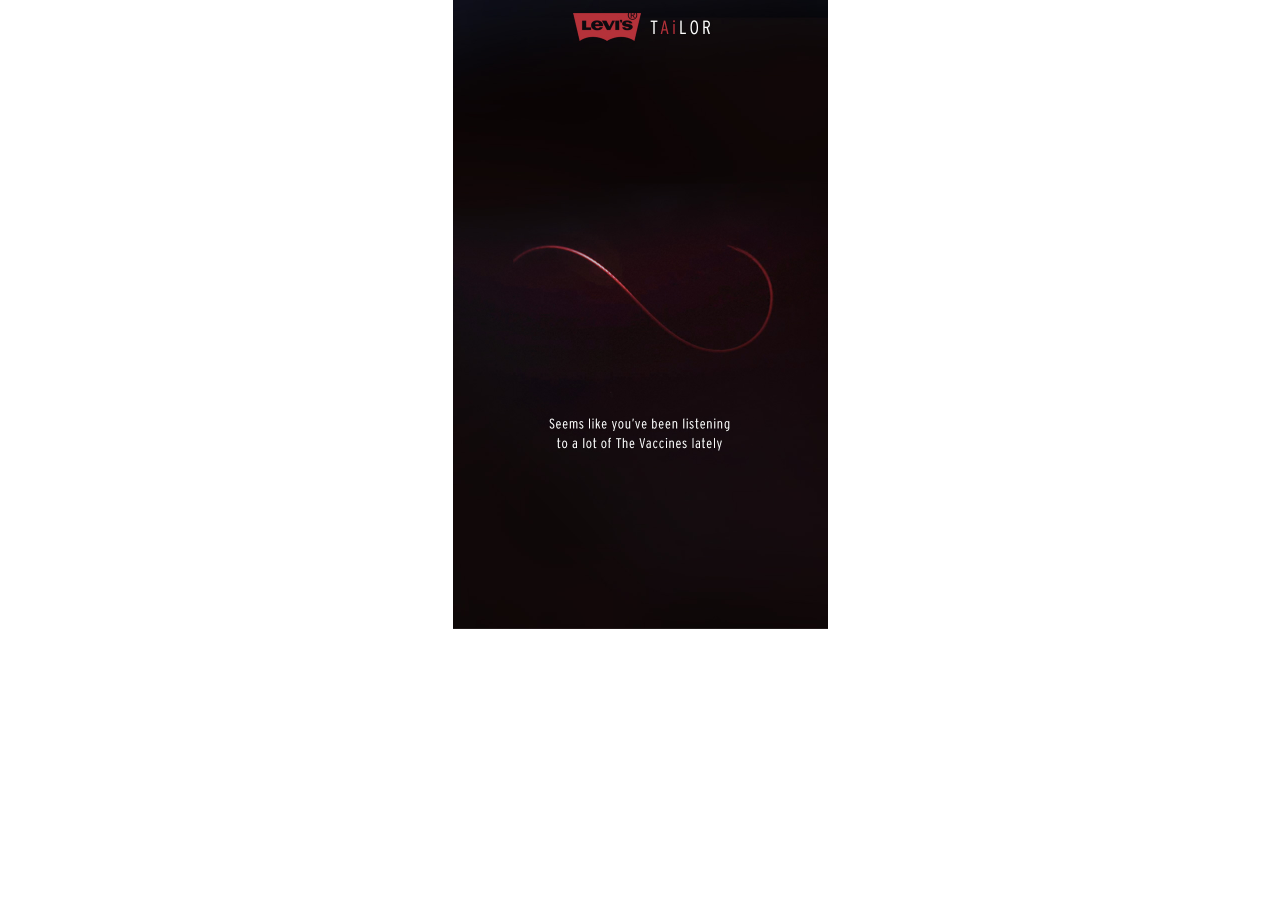
<file: analyze.html>
<!DOCTYPE html>
<html>
<head>
	<meta name="viewport" content="initial-scale=1.0">
	<link href="common.css" rel="stylesheet" type="text/css">
</head>

<body>

	<a href="result.html">
		<div style="background: url(images/analyze.jpg) no-repeat; background-size: contain;width:375px; height:629px">
		</div></a>
	</body>
	</html>
</file>
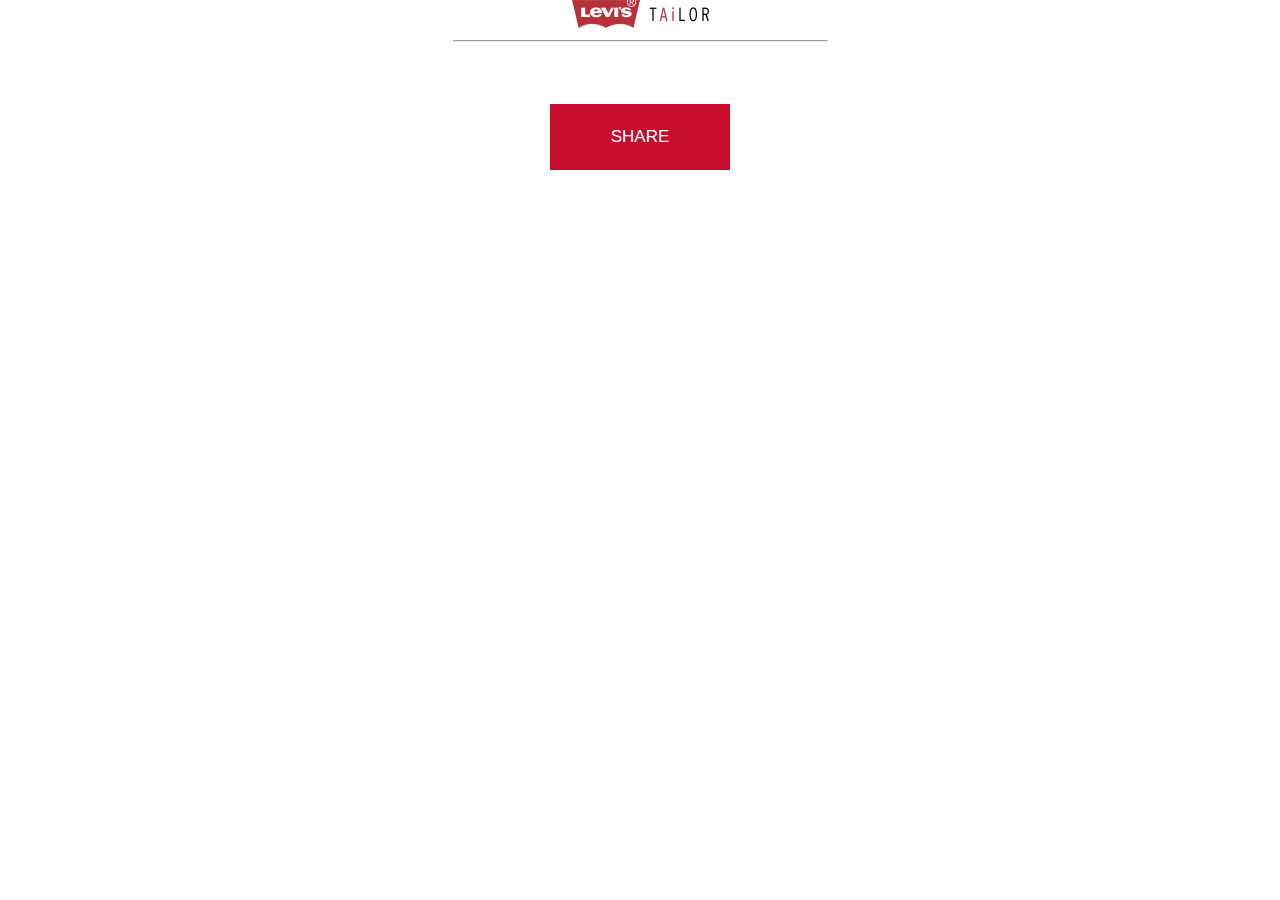
<file: confirm.html>
<!DOCTYPE html>
<html>
<head>
	<meta name="viewport" content="initial-scale=1.0">
	<link href="common.css" rel="stylesheet" type="text/css">
</head>

<body>

	<div class="logo-white">
		<img width="137" src="images/logo_white.jpg" />
		<hr class="gray-line" >
	</div>
	<div class="content">
		<a href="#"><button class="submit-button">SHARE</button></a>
	</div>
</body>
</html>
</file>
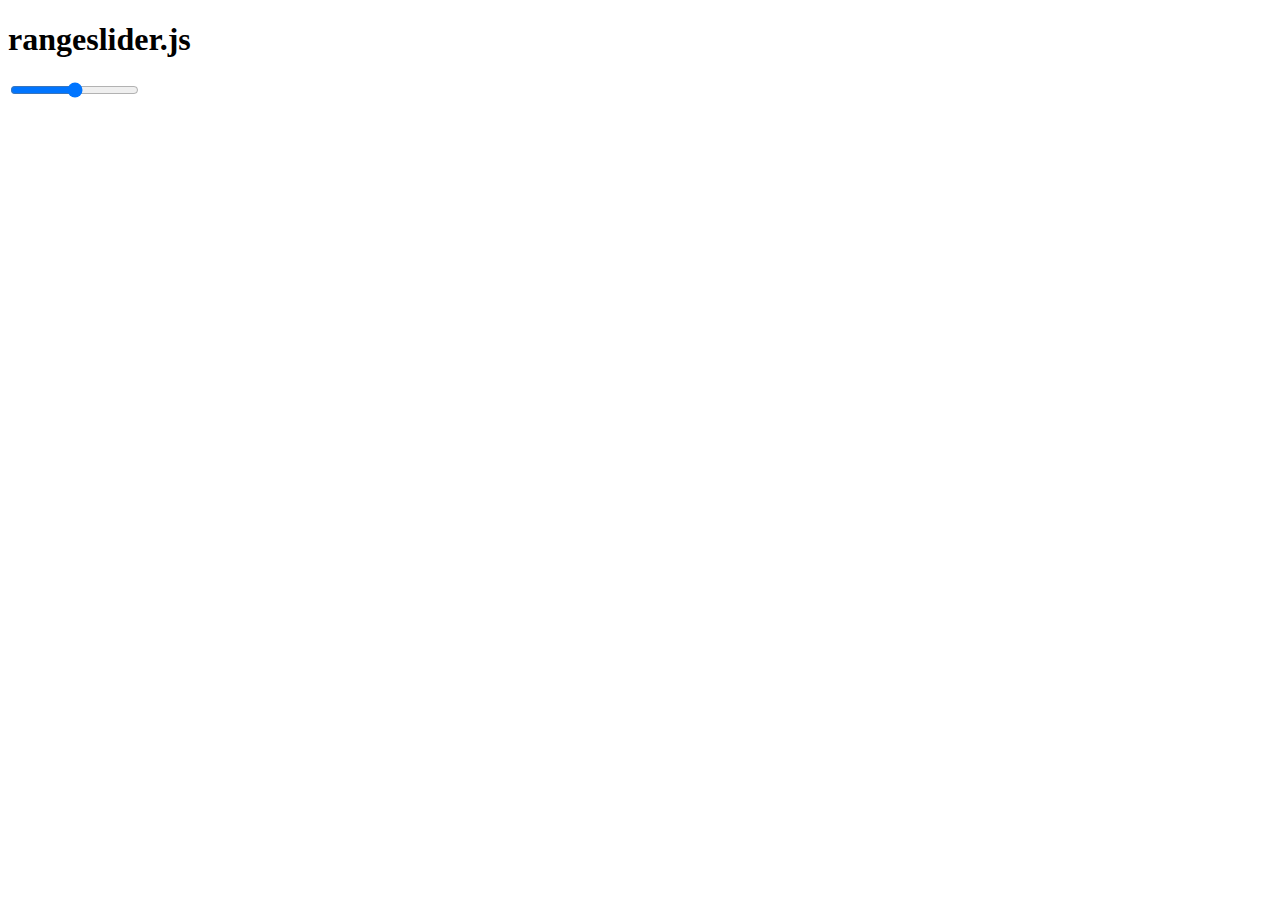
<file: ex.html>
<!DOCTYPE html>
<html>
<head>
	<meta name="viewport" content="initial-scale=1.0">
	<link rel="stylesheet" href="http://andreruffert.github.io/rangeslider.js/assets/rangeslider.js/dist/rangeslider.css">
	<style type="text/css">


	.rangeslider {
		max-width: 400px;
	}



	</style>
	
</head>

<body>
	
	<h1>rangeslider.js</h1>
	<input type="range">


	<script src="//cdnjs.cloudflare.com/ajax/libs/jquery/2.1.3/jquery.min.js"></script>
	<script type="text/javascript" src="http://andreruffert.github.io/rangeslider.js/assets/rangeslider.js/dist/rangeslider.min.js"></script>


	<script>
	var $element = $('input[type="range"]');
	var $handle;

	$element
	.rangeslider({
		polyfill: false,
		onInit: function() {
			$handle = $('.rangeslider__handle', this.$range);
			updateHandle($handle[0], this.value);
		}
	})
	.on('input', function() {
		updateHandle($handle[0], this.value);
	});

	function updateHandle(el, val) {
		el.textContent = val;
	}

	</script>

</body>
</html>
</file>
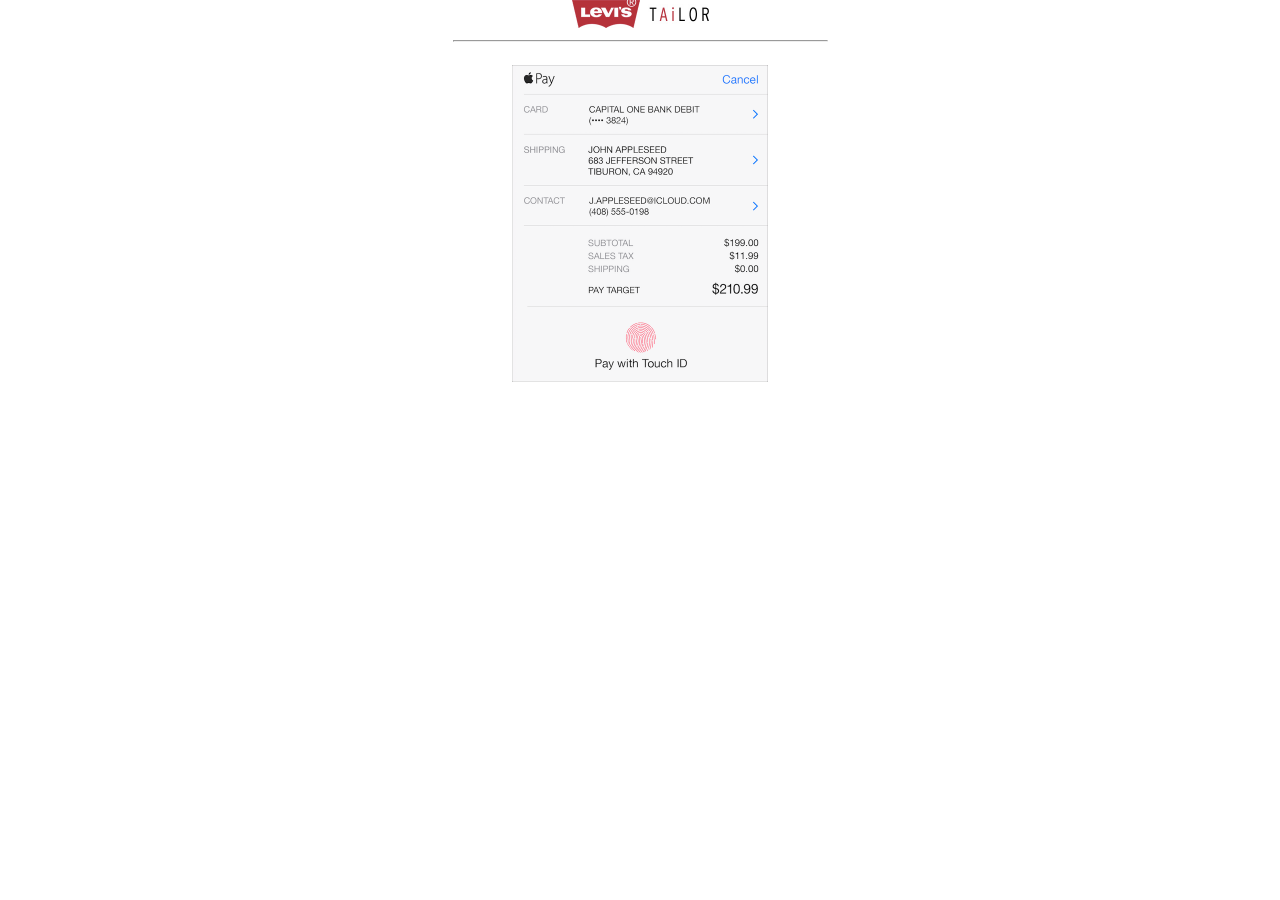
<file: purchase.html>
<!DOCTYPE html>
<html>
<head>
	<meta name="viewport" content="initial-scale=1.0">
	<link href="common.css" rel="stylesheet" type="text/css">
</head>

<body>
	<div class="logo-white">
		<img width="137" src="images/logo_white.jpg" />
		<hr class="gray-line" >
	</div>
	<div class="content">
		<a href="confirm.html">
			<div style="background: url(images/apple_pay_payment_sheet_2x.png) no-repeat; background-size: contain;width:256px; height:317px; margin-top:20px;margin: 0 auto;"></div>
			</a>
			<!-- <a href="confirm.html" style="display: block; padding-top: 296px;"><button class="submit-button">CONFIRM</button></a> -->
		</div>
	</div>
</body>
</html>
</file>
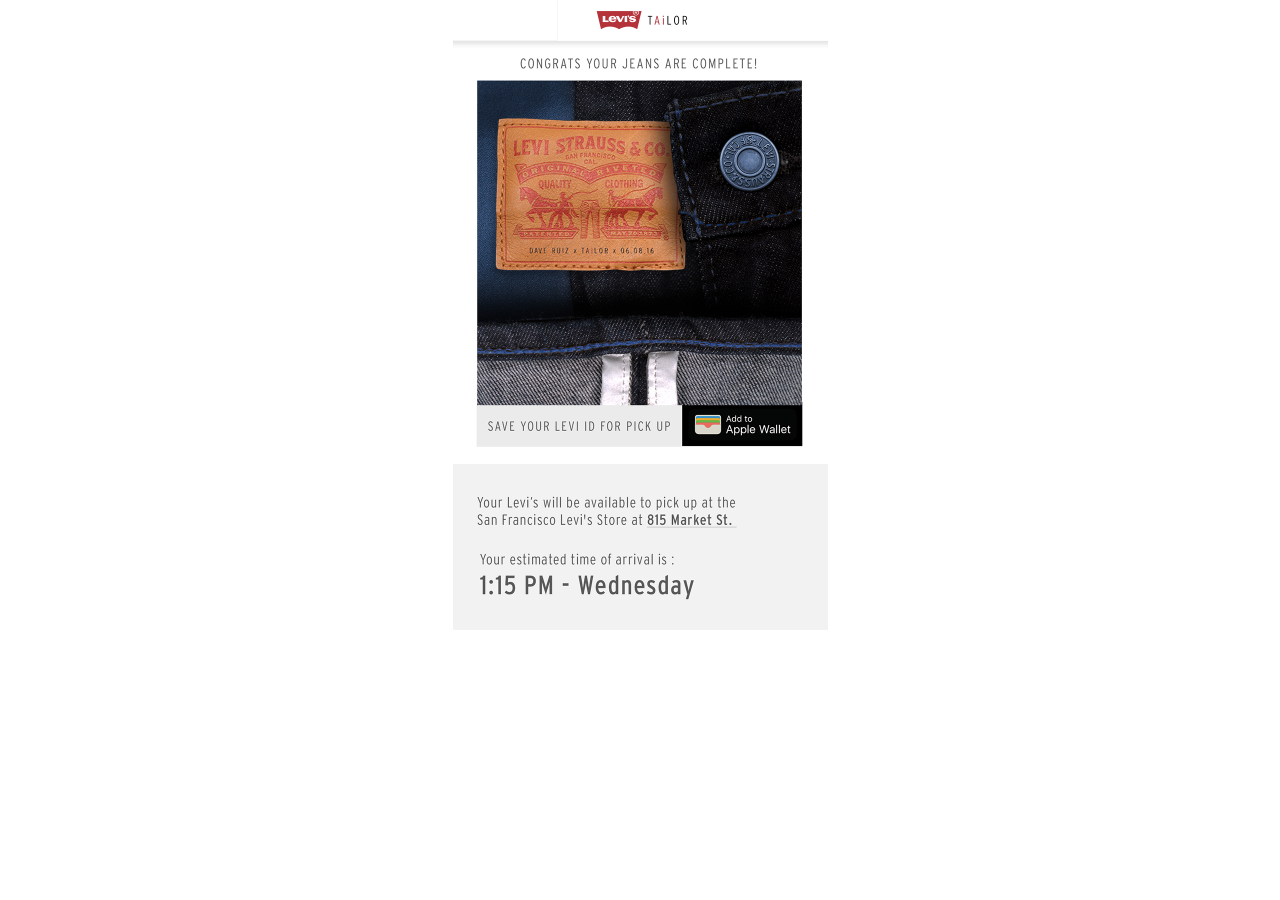
<file: summary.html>
<!DOCTYPE html>
<html>
<head>
	<meta name="viewport" content="initial-scale=1.0">
	<link href="common.css" rel="stylesheet" type="text/css">
</head>

<body>

	
		<div style="background: url(images/checkout.png) no-repeat; background-size: contain;width:375px; height:630px">
		</div>
	</body>
	</html>
</file>
<file: common.css>
body {
	width: 375px;
	max-width: 375px;
	margin: 0 auto;
}
.logo-white {
	padding-bottom: 15px;
	text-align: center;
}
.gray-line {
	background-color: #bfbfbf;
}
.content {
	text-align: center;
}
.submit-button {
	padding: 23px 61px;
	background-color: #c60b2b;
	font-size: 17px;
	margin-bottom: 48px;
	border: none;
	margin-top: 39px;
	color: #fff;
}
</file>
